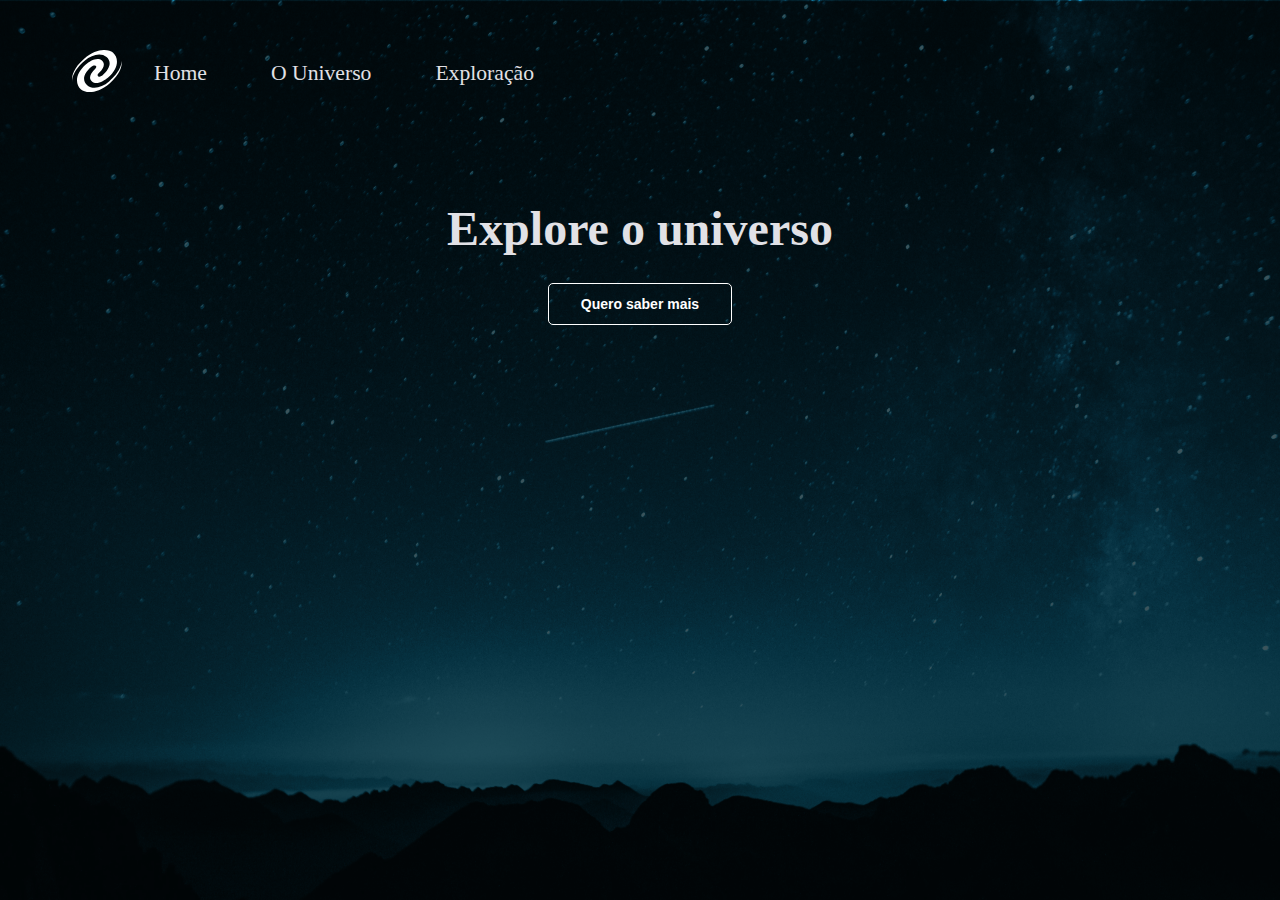
<file: index.html>
<!DOCTYPE html>
<html lang="pt-br">

<head>
    <meta charset="UTF-8">
    <meta http-equiv="X-UA-Compatible" content="IE=edge">
    <meta name="viewport" content="width=device-width, initial-scale=1.0">
    <title>Desafio-Universe</title>

    <link rel="stylesheet" href="./styles.css">
</head>

<body>
    <nav>
        <div class="global">
            <div class="card-logo">
                <img class="logo" src="./IMG.svg" alt="">
            </div>
            <a href="/" onclick="route()">Home</a>
            <a href="/univer" onclick="route()">O Universo</a>
            <a href="/explorer" onclick="route()">Exploração</a>
        </div>
    </nav>

    <div id="app"></div>

    <script src="./js/index.js" type="module"></script>
</body>

</html>
</file>
<file: styles.css>
* {
    margin: 0;
    padding: 0;
    box-sizing: border-box;
}

:root {
    --color-200-white: #E1E1E6;
    --color-white: #ffff;
    --color-button-hover:#02799D;
}

nav {
    position: relative;
    z-index: 10;
    margin-top: 50px;
}

nav a {
    text-decoration: none;
    color: var(--color-200-white);
    padding: 0px 32px;

    font-family: 'Roboto';
    font-style: normal;
    font-weight: 400;
    font-size: 21.6667px;
    line-height: 22px;
}

a:focus{
   color: var(--color-white);
   font-weight: bolder;
}

.global {
    display: flex;
    align-items: center;
}

.logo {
    margin-left: 72px;
}

h1,
button,
p {
    position: relative;
    z-index: 999;

}

h1 {
    font-size: 48px;
    font-family: 'Roboto';
    font-style: normal;
    font-weight: 700;
    font-size: 48px;
    line-height: 125%;
    
    color: var(--color-200-white);
    padding-top: 103px;
}

.imagem {
    width: 100%;
    height: 100vh;
    position: absolute;
    top: 0;
}

/* PAGE HOME */

.home-content {
    width: 600px;
    text-align: center;
    margin: 0 auto;
}

button {
    background: none;
    border: 1px solid var(--color-white);
    font-size: 14px;
    padding: 12px 32px;
    color: var(--color-white);
    font-weight: bolder;
    border-radius: 5px;
    margin-top: 24px;
}

button:hover{
    color: var(--color-button-hover);
    background: var(--color-white);
    cursor: pointer;
}

/* PAGE Univer */

.univer-content, .explorer-content {
    width: 600px;
    text-align: justify;
    margin-left: 102px;
}

p {
    font-family: 'Roboto';
    font-style: normal;
    font-weight: 400;
    font-size: 18px;
    line-height: 160%;
    margin-top: 16px;

    color: var(--color-200-white);
}
</file>
